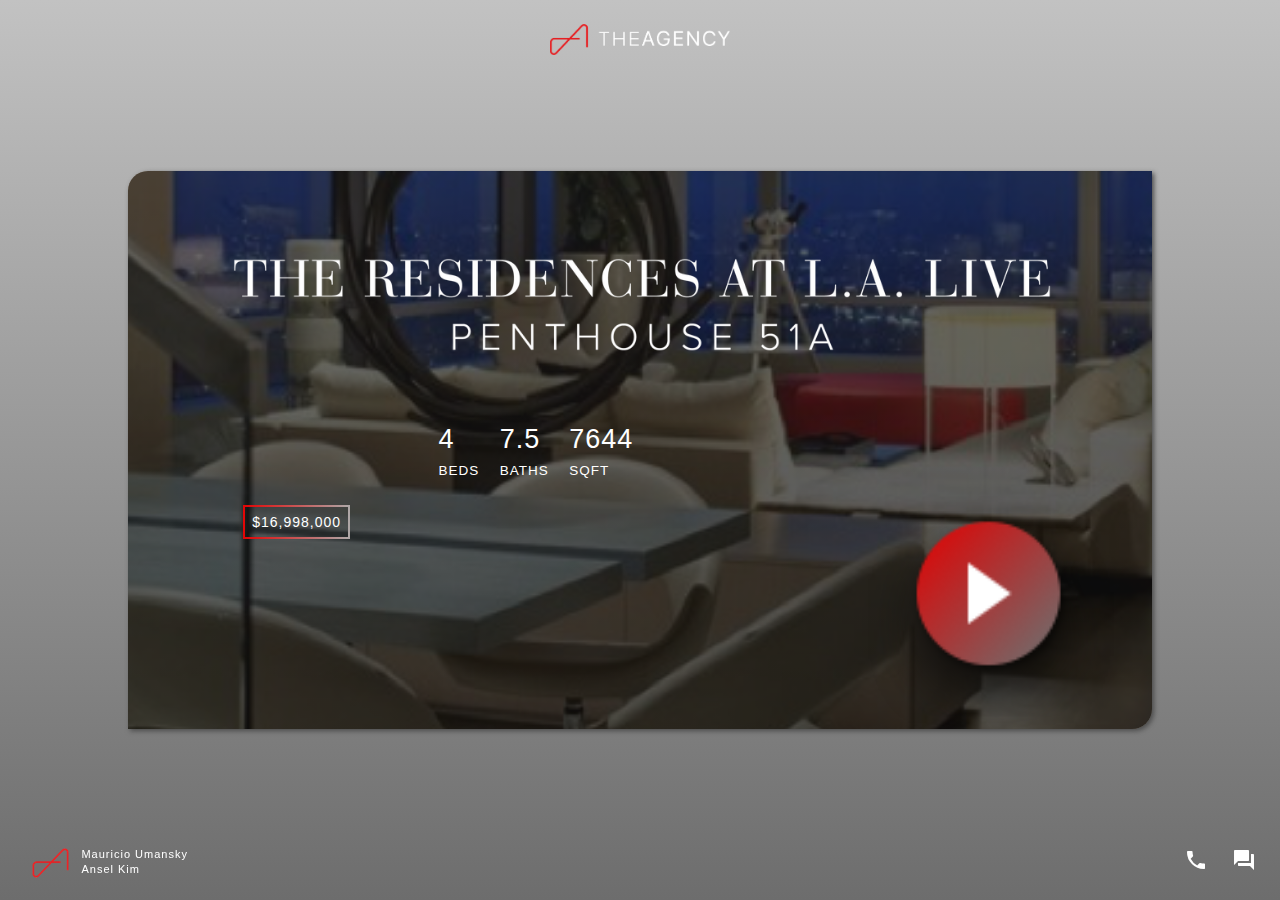
<file: index.html>
<!DOCTYPE html>
<html>
  <head>
    <meta name="viewport" content="width=device-width, initial-scale=1">
    <link rel="stylesheet" type="text/css" href="style.css">
    <link href="https://fonts.googleapis.com/icon?family=Material+Icons" rel="stylesheet">
  </head>
  <body>
    <div class="background">

      <div class="header">
        <img class="agent-logo" src="./assets/agent-full-logo.png"/>
      </div>

      <div id="propcard" class="propcard" draggable="false">
        <div class="propcard-container">

          <i class="material-icons" style="display:none;">keyboard_arrow_up</i>

          <div class="prop-logo-container">
            <span class="helper"></span>
            <img src="./assets/prop-logo.png" />
          </div>

          <!-- <img id="prop-logo" src="./assets/RitzCarlton.png"/> -->

          <div class="propcard-footer">

          <div class="prop-info">
            <div>
              <p class="prop-info-top">4</p>
              <p class="prop-info-bottom">BEDS</p>
            </div>
            <div>
              <p class="prop-info-top">7.5</p>
              <p class="prop-info-bottom">BATHS</p>
            </div>
            <div>
              <p class="prop-info-top">7644</p>
              <p class="prop-info-bottom">SQFT</p>
            </div>
          </div>

          <div class="propcard-bottom">
            <p id="prop-price">$16,998,000</p>
            <img src="./assets/play-button.png" draggable="false"/>
          </div>
        </div>

        </div>

        <img class="propcard-background-img" src="./assets/51a-front-img.png" draggable="false"/>
        </div>
      </div>

      <div class="footer">
        <img src="./assets/agent-logo.png"/>
        <div>
          <p>Mauricio Umansky</p>
          <p>Ansel Kim</p>
        </div>
        <i class="material-icons">question_answer</i>
        <i class="material-icons">phone</i>
      </div>

    </div>

    <script src="https://code.jquery.com/jquery-2.1.4.min.js"></script>
    <script>
      $("#propcard").click(function(){
        window.location.href = "propinfo.html"
      })
    </script>
  </body>
</html>
</file>
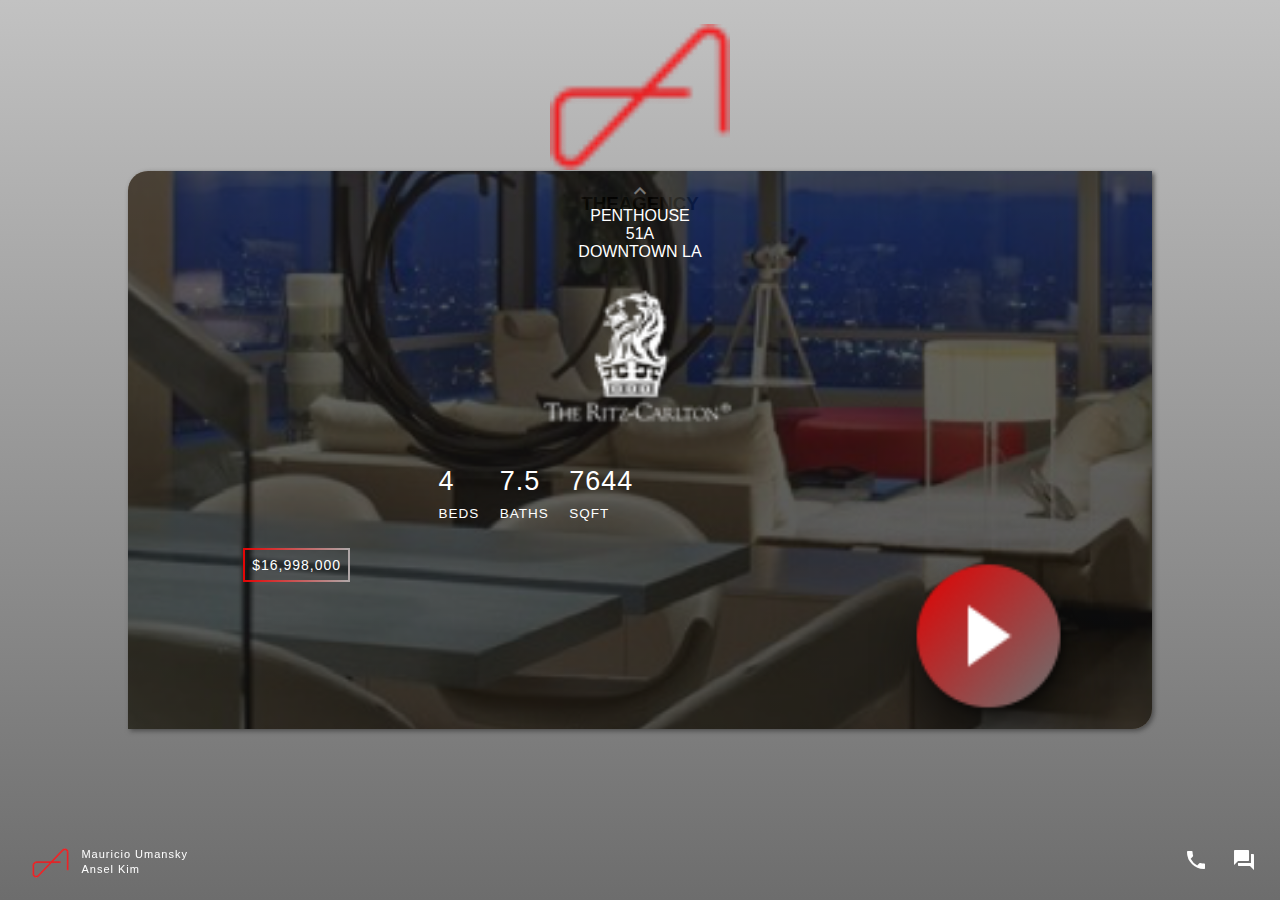
<file: propcard.html>
<!DOCTYPE html>
<html>
  <head>
    <meta name="viewport" content="width=device-width, initial-scale=1">
    <link rel="stylesheet" type="text/css" href="style.css">
    <link href="https://fonts.googleapis.com/icon?family=Material+Icons" rel="stylesheet">
  </head>
  <body>
    <div class="background">

      <div class="header">
        <img src="./assets/agent-logo.png"/>
        <h3>THEAGENCY</h3>
      </div>

      <div id="propcard" class="propcard" draggable="false">
        <div class="propcard-container">

          <i class="material-icons">keyboard_arrow_up</i>
          <p id="info-line-one">PENTHOUSE</p>
          <p id="info-line-two">51A</p>
          <p id="info-line-three">DOWNTOWN LA</p>
          <img id="prop-logo" src="./assets/RitzCarlton.png"/>

          <div class="prop-info">
            <div>
              <p class="prop-info-top">4</p>
              <p class="prop-info-bottom">BEDS</p>
            </div>
            <div>
              <p class="prop-info-top">7.5</p>
              <p class="prop-info-bottom">BATHS</p>
            </div>
            <div>
              <p class="prop-info-top">7644</p>
              <p class="prop-info-bottom">SQFT</p>
            </div>
          </div>

          <div class="propcard-bottom">
            <p id="prop-price">$16,998,000</p>
            <img src="./assets/play-button.png" draggable="false"/>
          </div>

        </div>
        <img class="propcard-background-img" src="./assets/51a-front-img.png" draggable="false"/>
      </div>

      <div class="footer">
        <img src="./assets/agent-logo.png"/>
        <div>
          <p>Mauricio Umansky</p>
          <p>Ansel Kim</p>
        </div>
        <i class="material-icons">question_answer</i>
        <i class="material-icons">phone</i>
      </div>

    </div>

    <script src="https://code.jquery.com/jquery-2.1.4.min.js"></script>
    <script>
      $("#propcard").click(function(){
        window.location.href = "propinfo.html"
      })
    </script>
  </body>
</html>
</file>
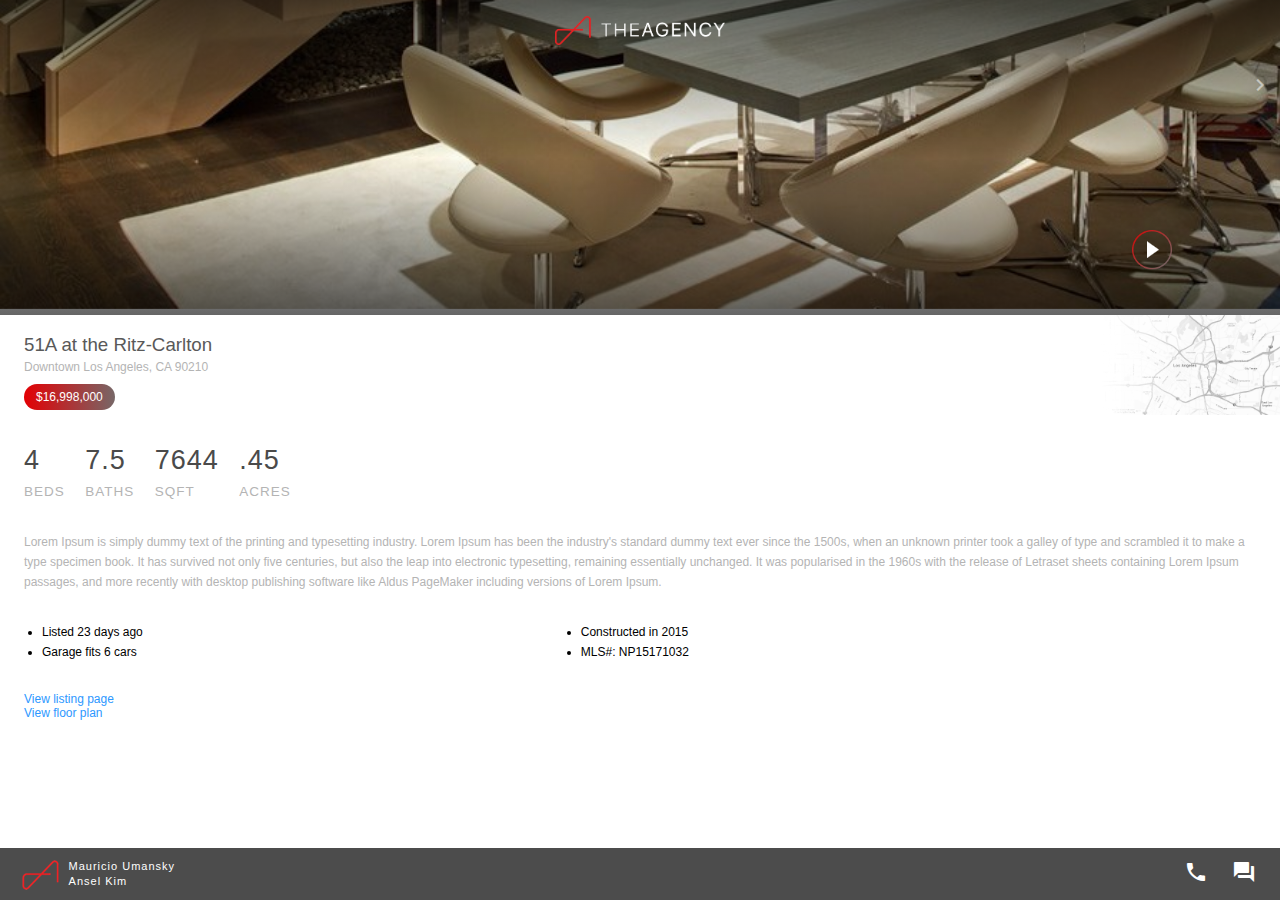
<file: propinfo.html>
<!DOCTYPE html>
<html>
  <head>
    <meta name="viewport" content="width=device-width, initial-scale=1">
    <link rel="stylesheet" type="text/css" href="style.css">
    <link href="https://fonts.googleapis.com/icon?family=Material+Icons" rel="stylesheet">
  </head>

  <body>

    <div class="photo-header">
      <div style="padding-top:1em;">
        <img class="agent-logo" src="./assets/agent-full-logo.png"/>
      </div>
      <div style="padding-right:0.5em;" class="header-right-overlay">
        <i class="material-icons">navigate_next</i>
        <img src="./assets/empty-play-button.png"/>
      </div>
      <img class="header-background-img" src="./assets/photo-header.jpg"/>
    </div>

    <div class="middle-band">
      <div class="left-band">
        <img src="./assets/map-new.png"/>
        <div>
          <h3>51A at the Ritz-Carlton</h3>
          <p>Downtown Los Angeles, CA 90210</p>
          <h5>$16,998,000</h5>
        </div>

      </div>

    </div>

    <div class="bottom-band">
      <div class="prop-info">
        <div>
          <p class="prop-info-top">4</p>
          <p class="prop-info-bottom">BEDS</p>
        </div>
        <div>
          <p class="prop-info-top">7.5</p>
          <p class="prop-info-bottom">BATHS</p>
        </div>
        <div>
          <p class="prop-info-top">7644</p>
          <p class="prop-info-bottom">SQFT</p>
        </div>
        <div>
          <p class="prop-info-top">.45</p>
          <p class="prop-info-bottom">ACRES</p>
        </div>
        <i class="material-icons">info</i>
      </div>

      <div class="proptext">
        <div>
          Lorem Ipsum is simply dummy text of the printing and typesetting industry. Lorem Ipsum has been the industry's standard dummy text ever since the 1500s, when an unknown printer took a galley of type and scrambled it to make a type specimen book. It has survived not only five centuries, but also the leap into electronic typesetting, remaining essentially unchanged. It was popularised in the 1960s with the release of Letraset sheets containing Lorem Ipsum passages, and more recently with desktop publishing software like Aldus PageMaker including versions of Lorem Ipsum.
        </div>
        <br>
        <div>
          <ul>
            <li>Listed 23 days ago</li>
            <li>Garage fits 6 cars</li>
          </ul>
          <ul>
            <li>Constructed in 2015</li>
            <li>MLS#: NP15171032</li>
          </ul>
        </div>
        <br>
        <a href="#">View listing page</a>
        <a href="#">View floor plan</a>
        <br><br>
      </div>

      <!-- <img src="./assets/fp1.png"/>
      <img src="./assets/fp2.png"/> -->


    </div>


    <div class="footer grey-footer">
      <div>
        <img src="./assets/agent-logo.png"/>
        <div>
          <p>Mauricio Umansky</p>
          <p>Ansel Kim</p>
        </div>
        <i class="material-icons">question_answer</i>
        <i class="material-icons">phone</i>
      </div>
    </div>
  </body>
</html>
</file>
<file: style.css>
* {
  font-family: "Proxima Nova", sans-serif;
}

html {
  height:100%;
}

body {
  margin: 0;
  -moz-user-select: none;
  -webkit-user-select: none;
  -ms-user-select:none;
  user-select:none;
  -o-user-select:none;
  height:100%;
}

/* PROPCARD.HTML */

.background {
  height: 100%;
  position: relative;
  background: #9a9a9a;
  background: -webkit-linear-gradient(#c2c2c2, #6d6d6d);
  background: -o-linear-gradient(#c2c2c2, #6d6d6d);
  background: -moz-linear-gradient(#c2c2c2, #6d6d6d);
  background: linear-gradient(#c2c2c2, #6d6d6d);
}

.header {
  text-align: center;
  padding-top: 1.5em;
  height: 13vh;
}

.header img {
  width: 180px;
}

.propcard {
  height: 62vh;
  width: 80vw;
  position: absolute;
  top: 50%;
  left: 50%;
  transform: translate(-50%, -50%);
  overflow: hidden;
  border-radius: 20px 0px 20px 0px;
  box-shadow: 2px 2px 5px #4b4b4b;
}

.propcard:after {
  content: '\A';
  position: absolute;
  width: 100%;
  height: 100%;
  top:0;
  left:0;
  background: rgba(0,0,0,0.5);
  background: -moz-linear-gradient(top,  rgba(0,0,0,0.5) 0%,rgba(0,0,0,0.6) 100%); /* FF3.6+ */
  background: -webkit-gradient(linear, left top, left bottom, color-stop(0%,rgba(0,0,0,0.5)), color-stop(100%,rgba(0,0,0,0.6))); /* Chrome,Safari4+ */
  background: -webkit-linear-gradient(top,  rgba(0,0,0,0.5) 0%,rgba(0,0,0,0.6) 100%); /* Chrome10+,Safari5.1+ */
  background: -o-linear-gradient(top,  rgba(0,0,0,0.5) 0%,rgba(0,0,0,0.6) 100%); /* Opera 11.10+ */
  background: -ms-linear-gradient(top,  rgba(0,0,0,0.5) 0%,rgba(0,0,0,0.6) 100%); /* IE10+ */
  background: linear-gradient(to bottom, rgba(0,0,0,0.5) 0%,rgba(0,0,0,0.6) 100%); /* W3C */
}

.propcard-background-img {
  position: relative;
  top: 50%;
  transform: translateY(-97%);
  width: 100%;
}

.propcard-container {
  color: #fff;
  position: relative;
  z-index: 1;
  padding-top: 0.5em;
  text-align: center;
  height: inherit;
}

.propcard-container i {
  opacity: 0.4;
}

.propcard-container p {
  margin: 0;
}

.prop-logo-container {
  height:30vh;
  width: 100%;
}

.prop-logo-container img {
  width: 80%;
  vertical-align: middle;
}

.helper {
  display: inline-block;
  height: 100%;
  vertical-align: middle;
}

#prop-logo {
  padding-top: 3vh;
  padding-bottom: 3vh;
  width: 20%;
}

.prop-info {
  width: 65vw;
  margin-bottom: 0.5em;
}

.prop-info div {
  display: inline-block;
  padding-right: 1em;
  text-align: left;
}

.prop-info p {
  letter-spacing: 1px;
}

.prop-info-top {
  font-size: 3vh;
  padding-bottom: 0.3em;
}

.prop-info-bottom {
  font-size: 1.5vh;
}

.propcard-bottom {
  text-align: left;
  margin-bottom: 1.5em;
}

.propcard-footer {
  position: fixed;
  bottom: 0;
  width: 100%;
}

#prop-price {
  letter-spacing: 1px;
  font-size: 14px;
  margin-left: 9vw;
  margin-top: 2vh;
  display: inline-block;
  border: 2px solid #e30505;
  -moz-border-image: -moz-linear-gradient(right, #aea7a7 0%, #e30505 100%);
  -webkit-border-image: -webkit-linear-gradient(right, #aea7a7 0%, #e30505 100%);
  border-image: linear-gradient(to left, #aea7a7 0%, #e30505 100%);
  border-image-slice: 1;
  border-radius: 15px;
  padding: 0.5em;
  vertical-align: top;
}

.propcard-bottom img {
  width: 24%;
  padding: 0;
  float: right;
  margin-right: 3vw;
  margin-top: 1vh;
}

.footer {
  position: fixed;
  clear: both;
  width: 100%;
  bottom: 0;
  height: 52px;;
}

.footer img {
  padding-left: 2em;
  padding-right: 0.5em;
}

.footer div {
  color: #fff;
  display: inline-block;
  font-size: 11px;
  letter-spacing: 1px;
  vertical-align: top;
}

.footer div p {
  margin: 0;
  margin-bottom: 3px;
}

.footer i {
  color: #fff;
  float: right;
  padding-right: 1em;
}

/* PROPINFO.HTML */

.photo-header {
  width: 100vw;
  height: 35vh;
  overflow: hidden;
  text-align: center;
  position:relative;
}

.photo-header:after {
  content: '\A';
  position: absolute;
  width: 100%;
  height: 100%;
  top:0;
  left:0;
  background: -moz-linear-gradient(top,  rgba(0,0,0,0.6) 0%, transparent 50%, rgba(0,0,0,0.6) 100%); /* FF3.6-15 */
  background: -webkit-linear-gradient(top,  rgba(0,0,0,0.6) 0%, transparent 50%, rgba(0,0,0,0.6) 100%); /* Chrome10-25,Safari5.1-6 */
  background: linear-gradient(to bottom,  rgba(0,0,0,0.6) 0%, transparent 50%, rgba(0,0,0,0.6) 100%) /* W3C, IE10+, FF16+, Chrome26+, Opera12+, Safari7+ */
}

.photo-header div {
  position:relative;
  z-index: 1;
}

.agent-logo {
  width: 170px;;
}

.photo-header i {
  color: #fff;
  z-index: 1;
  position: relative;
  float: right;
  margin-top: 1em;
  opacity: 0.5;
}

.header-background-img {
  transform: translateY(-97%);
  position: relative;
  width: 105%;
}

.header-right-overlay {
  width: 20vw;
  height: 26vh;
  float: right;
}

.header-right-overlay img {
  position: absolute;
  margin-bottom: 0.8em;
  bottom: 0;
  width: 40px;
}


.grey-footer {
  background-color: #4c4c4c;
}

.grey-footer > div {
  padding-top: 12px;
  width: 100%;
}

.left-band {
  width: 100vw;
  height: 100px;
  display: inline-block;
  padding-bottom: 1.6em;
}

/*.left-band:after {
  content: '\A';
  position: absolute;
  width: 100%;
  height: 100px;
  top:0;
  left:0;
  margin-top: 35vh;
  background: #ffffff;
  background: -moz-linear-gradient(left,  #fff 0%, #fff 40%, #fff 60%, transparent 100%);
  background: -webkit-linear-gradient(left,  #fff 0%,#fff 40%, #fff 60%,transparent 100%);
  background: linear-gradient(to right,  #fff 0%, #fff 40%, #fff 60%, transparent 100%);
  filter: progid:DXImageTransform.Microsoft.gradient(startColorstr='#ffffff', endColorstr='#ededed',GradientType=1);
}*/

.left-band div {
  position: absolute;
  padding-left: 1.5em;
  z-index: 1;
}

.left-band img {
  float: right;
  height: 100px;
}

.left-band h3 {
  padding-top: 1em;
  color: #595959;
  margin: 0;
  font-weight: 400;
}

.left-band p {
  color: #b4b4b4;
  font-size: 12px;
  margin-top: 4px;
  margin-bottom: 0
}

.left-band h5 {
  font-size: 12px;
  padding: 0.5em 1em 0.5em 1em;
  margin-top: 10px;
  color: #fff;
  display: inline-block;
  border-radius: 20px;
  background: #bc282b;
  background: -webkit-linear-gradient(left, #e30004 , #776767);
  background: -o-linear-gradient(right, #e30004, #776767);
  background: -moz-linear-gradient(right, #e30004, #776767);
  background: linear-gradient(to right, #e30004 , #776767);
  font-weight: 400;
}


.bottom-band {
  /*height: 30%;*/
  /*overflow: hidden;*/
  padding-left: 1.5em;
  padding-right: 1.5em;
  padding-bottom: 55px; /*height of footer*/
}

/*.bottom-band:after {
  content: '';
  position: absolute;
  left: 0;
  right: 0;
  bottom: 0;
  background-image: linear-gradient(to bottom, rgba(255,255,255,0), rgba(255,255,255,1));
  height: 28%;
}*/

.bottom-band p {
  margin: 0;
}

.bottom-band div.prop-info {
  width: 100%;
}

.bottom-band p.prop-info-top {
  color: #4a4a4a;
}

.bottom-band p.prop-info-bottom {
  color: #b4b4b4;
}

.prop-info i {
  float: right;
  padding-top: 2px;
  font-size: 2em;
  padding-right: 3px;
  color: #959595;
  display: none;
}

.proptext {
  position: relative;
  padding-top: 1.5em;
}

.proptext > div {
  line-height: 20px;
  color: #b4b4b4;
  font-size: 12px;
}

.proptext ul {
  padding: 0;
  width: 42%;
  color: #000;
  display: inline-block;
  margin-left: 1.5em;
}

.proptext a {
  text-decoration: none;
  font-size: 12px;
  color: #2d98ff;
  display: block;
}

.bottom-band img {
  width: 95%;
}
</file>
